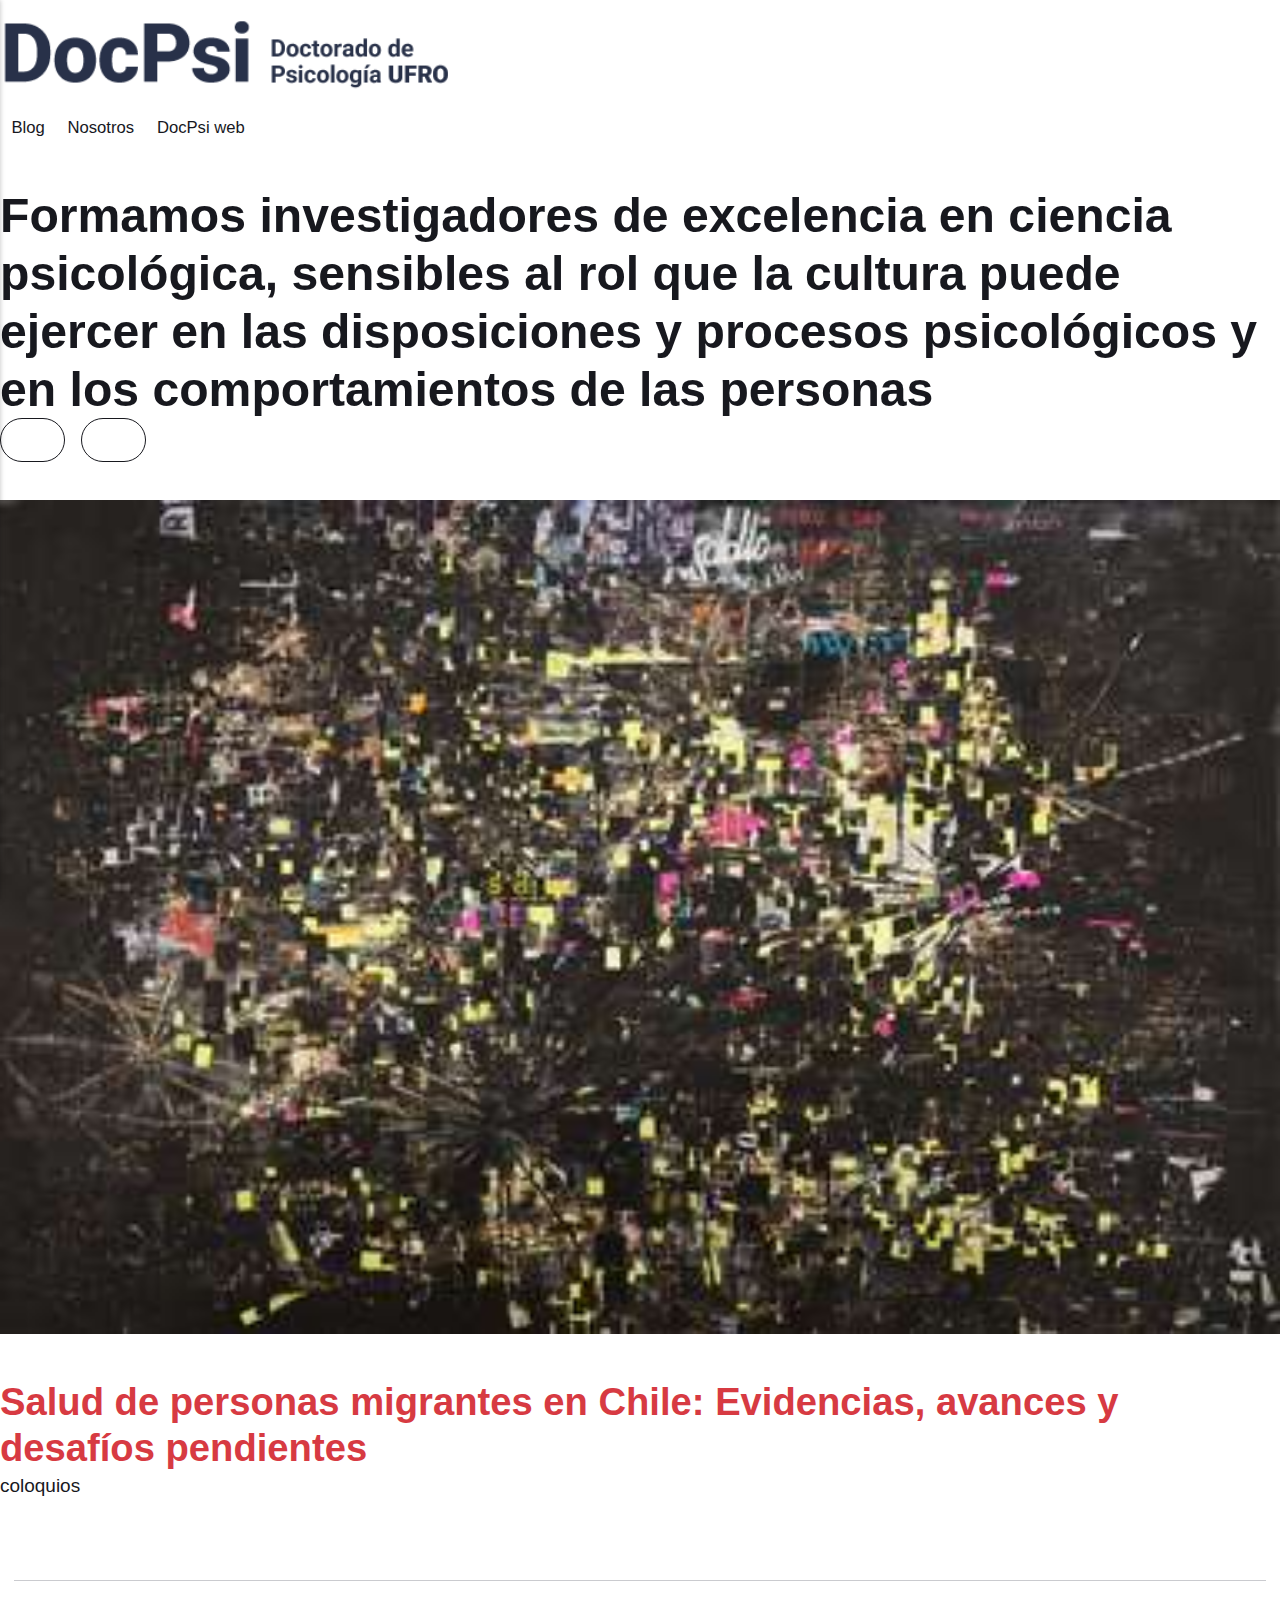
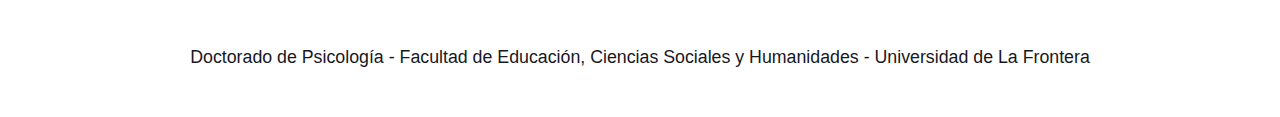
<file: index.html>
<!DOCTYPE html><html lang="es"><head><meta charset="utf-8"><meta http-equiv="X-UA-Compatible" content="IE=edge"><meta name="viewport" content="width=device-width,initial-scale=1"><title>DocPsi blog</title><meta name="generator" content="Publii Open-Source CMS for Static Site"><link rel="canonical" href="https://nicolasvenegas.github.io/docpsi-blog/"><link rel="alternate" type="application/atom+xml" href="https://nicolasvenegas.github.io/docpsi-blog/feed.xml" title="DocPsi blog - RSS"><link rel="alternate" type="application/json" href="https://nicolasvenegas.github.io/docpsi-blog/feed.json" title="DocPsi blog - JSON"><meta property="og:title" content="DocPsi blog"><meta property="og:image" content="https://nicolasvenegas.github.io/docpsi-blog/media/website/docpsi_logo1.png"><meta property="og:image:width" content="394"><meta property="og:image:height" content="81"><meta property="og:site_name" content="DocPsi blog"><meta property="og:description" content=""><meta property="og:url" content="https://nicolasvenegas.github.io/docpsi-blog/"><meta property="og:type" content="website"><link rel="preload" href="https://nicolasvenegas.github.io/docpsi-blog/assets/dynamic/fonts/robotoflex/robotoflex.woff2" as="font" type="font/woff2" crossorigin><link rel="stylesheet" href="https://nicolasvenegas.github.io/docpsi-blog/assets/css/style.css?v=e40f6151e5c1ed5f02990bbe79fd6f8d"><script type="application/ld+json">{"@context":"http://schema.org","@type":"Organization","name":"DocPsi blog","logo":"https://nicolasvenegas.github.io/docpsi-blog/media/website/docpsi_logo1.png","url":"https://nicolasvenegas.github.io/docpsi-blog/"}</script><noscript><style>img[loading] {
                    opacity: 1;
                }</style></noscript></head><body class="home-template lines"><div class="container lines lines--right"><header class="header"><a href="https://nicolasvenegas.github.io/docpsi-blog/" class="logo"><img src="https://nicolasvenegas.github.io/docpsi-blog/media/website/docpsi_logo1.png" alt="DocPsi blog" width="394" height="81"></a><nav class="navbar js-navbar"><button class="navbar__toggle js-toggle" aria-label="Menu">Menu</button><ul class="navbar__menu"><li class="active"><a href="https://nicolasvenegas.github.io/docpsi-blog/" target="_self">Blog</a></li><li><a href="https://nicolasvenegas.github.io/docpsi-blog/nosotros.html" target="_self">Nosotros</a></li><li><a href="https://nicolasvenegas.github.io/docpsi" target="_blank">DocPsi web</a></li></ul></nav></header><main class="main"><div class="hero"><h1>Formamos investigadores de excelencia en ciencia psicológica, sensibles al rol que la cultura puede ejercer en las disposiciones y procesos psicológicos y en los comportamientos de las personas</h1></div><div class="main__content"><div class="l-options"><div class="l-options__item switchers"><button class="switchers__item is-active"><svg width="20" height="20" fill="currentColor"><use xlink:href="https://nicolasvenegas.github.io/docpsi-blog/assets/svg/svg-map.svg#switcher-grid"/></svg></button> <button class="switchers__item"><svg width="20" height="20" fill="currentColor"><use xlink:href="https://nicolasvenegas.github.io/docpsi-blog/assets/svg/svg-map.svg#switcher-rows"/></svg></button></div></div><div class="l-grid l-grid--3"><article class="c-card"><div class="c-card__wrapper"><figure class="c-card__image is-img-loading"><img src="https://nicolasvenegas.github.io/docpsi-blog/media/posts/3/T13701_10.jpg" srcset="https://nicolasvenegas.github.io/docpsi-blog/media/posts/3/responsive/T13701_10-xs.jpg 384w, https://nicolasvenegas.github.io/docpsi-blog/media/posts/3/responsive/T13701_10-sm.jpg 600w, https://nicolasvenegas.github.io/docpsi-blog/media/posts/3/responsive/T13701_10-md.jpg 768w, https://nicolasvenegas.github.io/docpsi-blog/media/posts/3/responsive/T13701_10-lg.jpg 1200w" sizes="(min-width: 37.5em) 8vw, 33vw" loading="lazy" height="999" width="1536" alt=""></figure><div class="c-card__content"><header><h2 class="c-card__title"><a href="https://nicolasvenegas.github.io/docpsi-blog/test-post.html" class="invert">Salud de personas migrantes en Chile: Evidencias, avances y desafíos pendientes</a></h2></header><footer class="c-card__meta"><a href="https://nicolasvenegas.github.io/docpsi-blog/tags/internacional/" class="c-card__tag">coloquios</a></footer></div></div></article></div></div></main><footer class="footer"><div class="footer__left"><div class="footer__copy">Doctorado de Psicología - Facultad de Educación, Ciencias Sociales y Humanidades - Universidad de La Frontera</div></div><button onclick="backToTopFunction()" id="backToTop" class="footer__bttop" aria-label="Back to top" title="Back to top"><svg><use xlink:href="https://nicolasvenegas.github.io/docpsi-blog/assets/svg/svg-map.svg#toparrow"/></svg></button></footer></div><script>window.publiiThemeMenuConfig = { mobileMenuMode: 'sidebar', animationSpeed: 300, submenuWidth: 'auto', doubleClickTime: 500, mobileMenuExpandableSubmenus: true, relatedContainerForOverlayMenuSelector: '.navbar', };</script><script defer="defer" src="https://nicolasvenegas.github.io/docpsi-blog/assets/js/scripts.min.js?v=9c5ab7a87221183f149a42b3cceb7956"></script><script>function publiiDetectLoadedImages () {
         var images = document.querySelectorAll('img[loading]:not(.is-loaded)');
         for (var i = 0; i < images.length; i++) {
            if (images[i].complete) {
               images[i].classList.add('is-loaded');
               images[i].parentNode.classList.remove('is-img-loading');
            } else {
               images[i].addEventListener('load', function () {
                  this.classList.add('is-loaded');
                  this.parentNode.classList.remove('is-img-loading');
               }, false);
            }
         }
      }
      publiiDetectLoadedImages();</script></body></html>
</file>
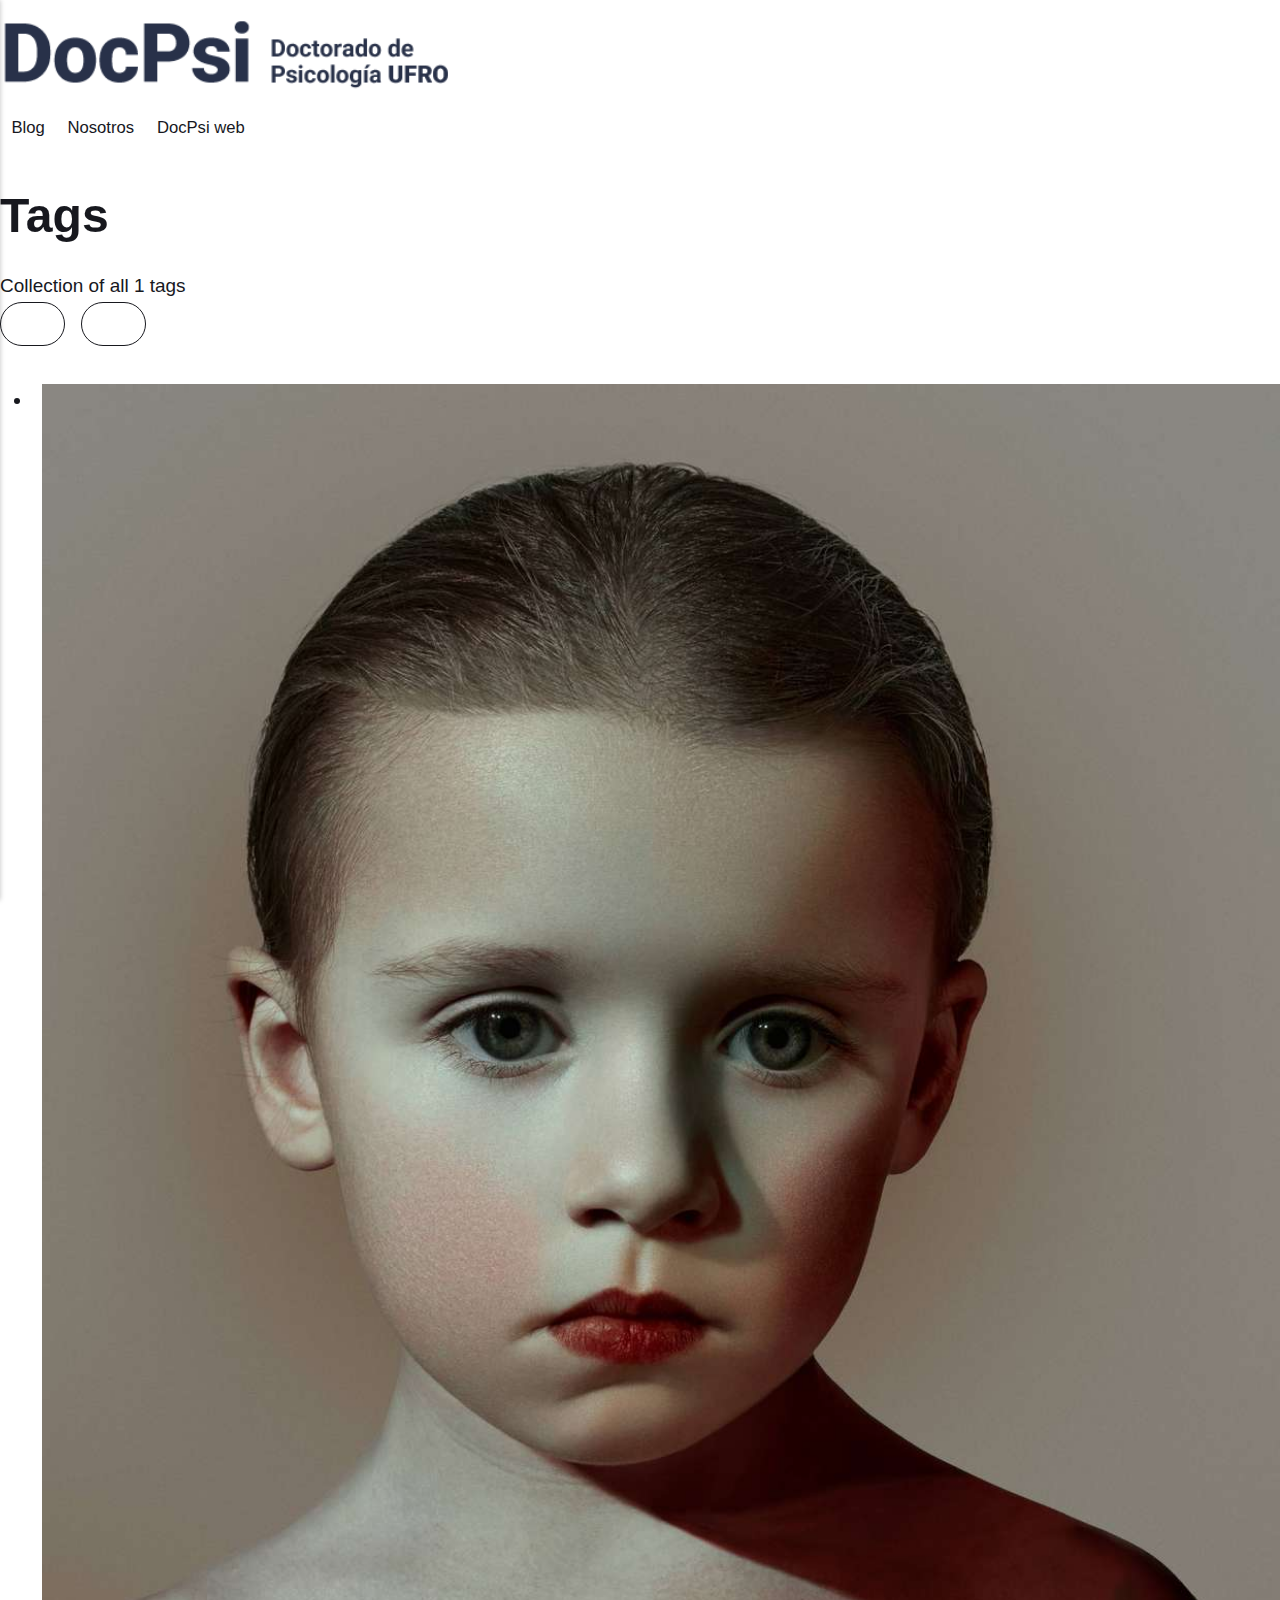
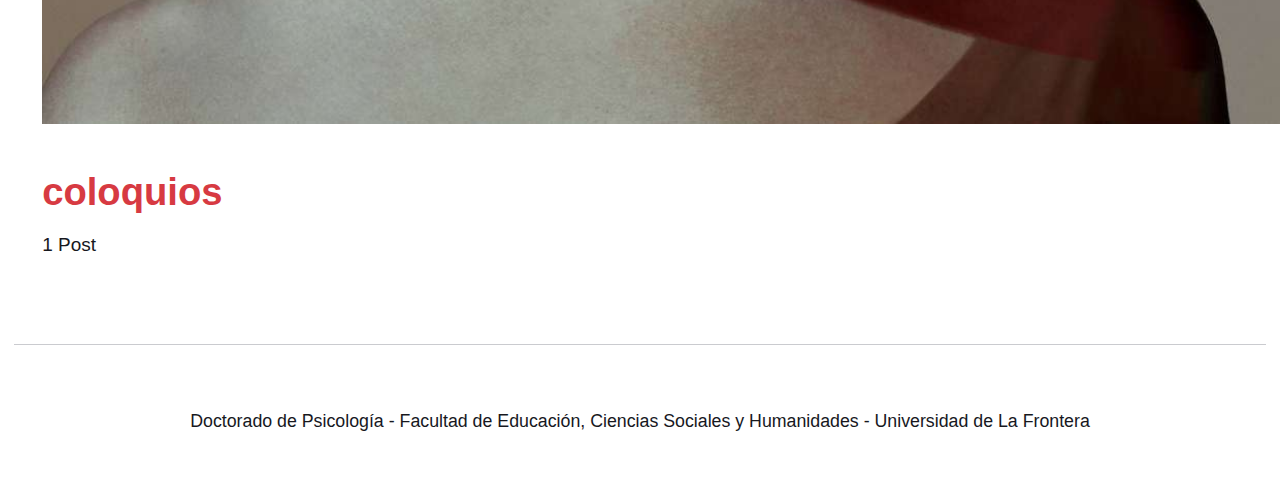
<file: tags/index.html>
<!DOCTYPE html><html lang="es"><head><meta charset="utf-8"><meta http-equiv="X-UA-Compatible" content="IE=edge"><meta name="viewport" content="width=device-width,initial-scale=1"><title>All tags - DocPsi blog</title><meta name="robots" content="noindex, follow"><meta name="generator" content="Publii Open-Source CMS for Static Site"><link rel="alternate" type="application/atom+xml" href="https://nicolasvenegas.github.io/docpsi-blog/feed.xml" title="DocPsi blog - RSS"><link rel="alternate" type="application/json" href="https://nicolasvenegas.github.io/docpsi-blog/feed.json" title="DocPsi blog - JSON"><meta property="og:title" content="DocPsi blog"><meta property="og:image" content="https://nicolasvenegas.github.io/docpsi-blog/media/website/docpsi_logo1.png"><meta property="og:image:width" content="394"><meta property="og:image:height" content="81"><meta property="og:site_name" content="DocPsi blog"><meta property="og:description" content=""><meta property="og:url" content="https://nicolasvenegas.github.io/docpsi-blog/tags/"><meta property="og:type" content="website"><link rel="preload" href="https://nicolasvenegas.github.io/docpsi-blog/assets/dynamic/fonts/robotoflex/robotoflex.woff2" as="font" type="font/woff2" crossorigin><link rel="stylesheet" href="https://nicolasvenegas.github.io/docpsi-blog/assets/css/style.css?v=e40f6151e5c1ed5f02990bbe79fd6f8d"><script type="application/ld+json">{"@context":"http://schema.org","@type":"Organization","name":"DocPsi blog","logo":"https://nicolasvenegas.github.io/docpsi-blog/media/website/docpsi_logo1.png","url":"https://nicolasvenegas.github.io/docpsi-blog/"}</script><noscript><style>img[loading] {
                    opacity: 1;
                }</style></noscript></head><body class="tags-template lines"><div class="container lines lines--right"><header class="header"><a href="https://nicolasvenegas.github.io/docpsi-blog/" class="logo"><img src="https://nicolasvenegas.github.io/docpsi-blog/media/website/docpsi_logo1.png" alt="DocPsi blog" width="394" height="81"></a><nav class="navbar js-navbar"><button class="navbar__toggle js-toggle" aria-label="Menu">Menu</button><ul class="navbar__menu"><li><a href="https://nicolasvenegas.github.io/docpsi-blog/" target="_self">Blog</a></li><li><a href="https://nicolasvenegas.github.io/docpsi-blog/nosotros.html" target="_self">Nosotros</a></li><li><a href="https://nicolasvenegas.github.io/docpsi" target="_blank">DocPsi web</a></li></ul></nav></header><main class="main page page--tags"><div class="hero"><h1>Tags</h1><p>Collection of all 1 tags</p></div><div class="main__content"><div class="l-options nomobile"><div class="l-options__item switchers"><button class="switchers__item is-active"><svg width="20" height="20" fill="currentColor"><use xlink:href="https://nicolasvenegas.github.io/docpsi-blog/assets/svg/svg-map.svg#switcher-grid"/></svg></button> <button class="switchers__item"><svg width="20" height="20" fill="currentColor"><use xlink:href="https://nicolasvenegas.github.io/docpsi-blog/assets/svg/svg-map.svg#switcher-rows"/></svg></button></div></div><ul class="l-grid l-grid--4"><li class="c-card"><div class="c-card__wrapper"><figure class="c-card__image is-img-loading"><img src="https://nicolasvenegas.github.io/docpsi-blog/media/tags/1/anomium-3_217cb738_230613110339_2000x2165.jpg" srcset="https://nicolasvenegas.github.io/docpsi-blog/media/tags/1/responsive/anomium-3_217cb738_230613110339_2000x2165-xs.jpg 384w, https://nicolasvenegas.github.io/docpsi-blog/media/tags/1/responsive/anomium-3_217cb738_230613110339_2000x2165-sm.jpg 600w, https://nicolasvenegas.github.io/docpsi-blog/media/tags/1/responsive/anomium-3_217cb738_230613110339_2000x2165-md.jpg 768w, https://nicolasvenegas.github.io/docpsi-blog/media/tags/1/responsive/anomium-3_217cb738_230613110339_2000x2165-lg.jpg 1200w" sizes="(min-width: 37.5em) 80vw, 25vw" loading="lazy" height="2165" width="2000" alt=""></figure><div class="c-card__content"><h2 class="c-card__title"><a href="https://nicolasvenegas.github.io/docpsi-blog/tags/internacional/" class="invert">coloquios</a></h2><p class="c-card__meta">1 Post</p></div></div></li></ul></div></main><footer class="footer"><div class="footer__left"><div class="footer__copy">Doctorado de Psicología - Facultad de Educación, Ciencias Sociales y Humanidades - Universidad de La Frontera</div></div><button onclick="backToTopFunction()" id="backToTop" class="footer__bttop" aria-label="Back to top" title="Back to top"><svg><use xlink:href="https://nicolasvenegas.github.io/docpsi-blog/assets/svg/svg-map.svg#toparrow"/></svg></button></footer></div><script>window.publiiThemeMenuConfig = { mobileMenuMode: 'sidebar', animationSpeed: 300, submenuWidth: 'auto', doubleClickTime: 500, mobileMenuExpandableSubmenus: true, relatedContainerForOverlayMenuSelector: '.navbar', };</script><script defer="defer" src="https://nicolasvenegas.github.io/docpsi-blog/assets/js/scripts.min.js?v=9c5ab7a87221183f149a42b3cceb7956"></script><script>function publiiDetectLoadedImages () {
         var images = document.querySelectorAll('img[loading]:not(.is-loaded)');
         for (var i = 0; i < images.length; i++) {
            if (images[i].complete) {
               images[i].classList.add('is-loaded');
               images[i].parentNode.classList.remove('is-img-loading');
            } else {
               images[i].addEventListener('load', function () {
                  this.classList.add('is-loaded');
                  this.parentNode.classList.remove('is-img-loading');
               }, false);
            }
         }
      }
      publiiDetectLoadedImages();</script></body></html>
</file>
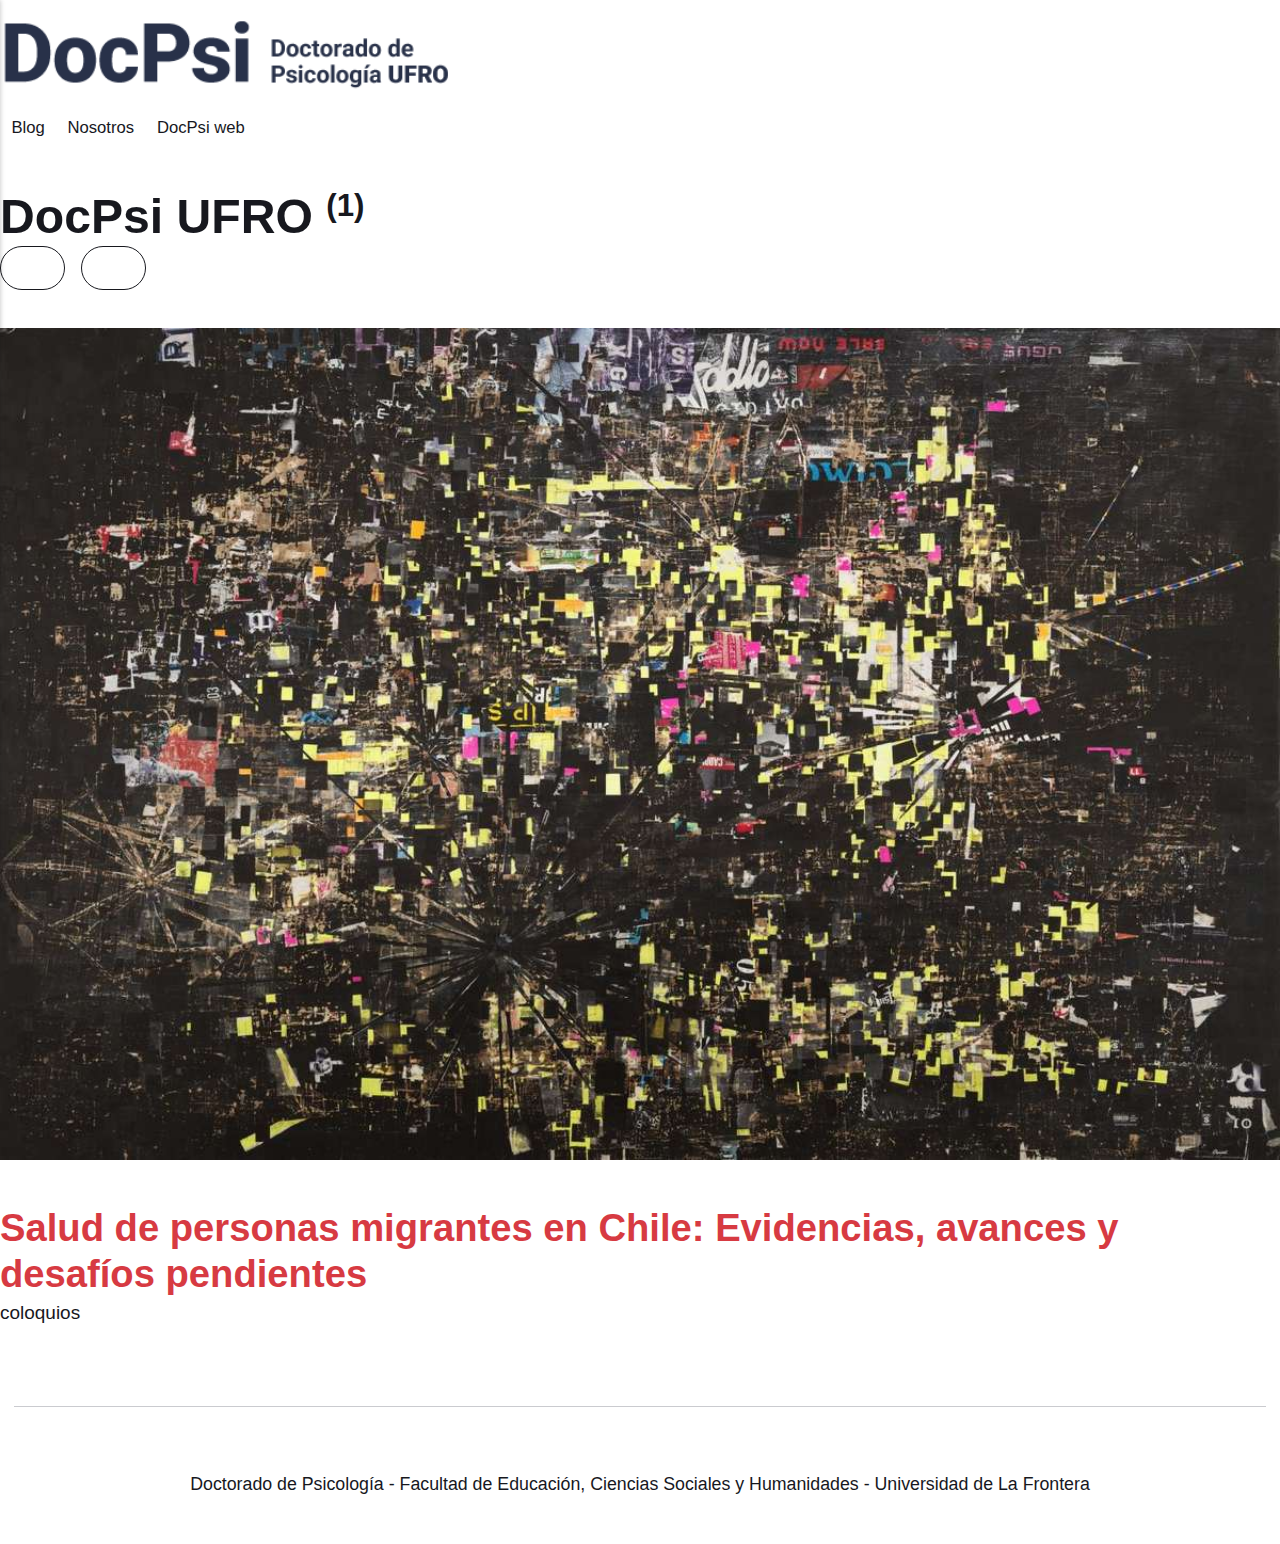
<file: authors/universidad-de-la-frontera/index.html>
<!DOCTYPE html><html lang="es"><head><meta charset="utf-8"><meta http-equiv="X-UA-Compatible" content="IE=edge"><meta name="viewport" content="width=device-width,initial-scale=1"><title>Author: DocPsi UFRO - DocPsi blog</title><meta name="robots" content="noindex, follow"><meta name="generator" content="Publii Open-Source CMS for Static Site"><link rel="alternate" type="application/atom+xml" href="https://nicolasvenegas.github.io/docpsi-blog/feed.xml" title="DocPsi blog - RSS"><link rel="alternate" type="application/json" href="https://nicolasvenegas.github.io/docpsi-blog/feed.json" title="DocPsi blog - JSON"><meta property="og:title" content="DocPsi UFRO"><meta property="og:image" content="https://nicolasvenegas.github.io/docpsi-blog/media/website/docpsi_logo1.png"><meta property="og:image:width" content="394"><meta property="og:image:height" content="81"><meta property="og:site_name" content="DocPsi blog"><meta property="og:description" content=""><meta property="og:url" content="https://nicolasvenegas.github.io/docpsi-blog/authors/universidad-de-la-frontera/"><meta property="og:type" content="website"><link rel="preload" href="https://nicolasvenegas.github.io/docpsi-blog/assets/dynamic/fonts/robotoflex/robotoflex.woff2" as="font" type="font/woff2" crossorigin><link rel="stylesheet" href="https://nicolasvenegas.github.io/docpsi-blog/assets/css/style.css?v=e40f6151e5c1ed5f02990bbe79fd6f8d"><script type="application/ld+json">{"@context":"http://schema.org","@type":"Organization","name":"DocPsi blog","logo":"https://nicolasvenegas.github.io/docpsi-blog/media/website/docpsi_logo1.png","url":"https://nicolasvenegas.github.io/docpsi-blog/"}</script><noscript><style>img[loading] {
                    opacity: 1;
                }</style></noscript></head><body class="author-template lines"><div class="container lines lines--right"><header class="header"><a href="https://nicolasvenegas.github.io/docpsi-blog/" class="logo"><img src="https://nicolasvenegas.github.io/docpsi-blog/media/website/docpsi_logo1.png" alt="DocPsi blog" width="394" height="81"></a><nav class="navbar js-navbar"><button class="navbar__toggle js-toggle" aria-label="Menu">Menu</button><ul class="navbar__menu"><li><a href="https://nicolasvenegas.github.io/docpsi-blog/" target="_self">Blog</a></li><li><a href="https://nicolasvenegas.github.io/docpsi-blog/nosotros.html" target="_self">Nosotros</a></li><li><a href="https://nicolasvenegas.github.io/docpsi" target="_blank">DocPsi web</a></li></ul></nav></header><main class="main page page--author"><div class="hero hero--centered"><h1>DocPsi UFRO <sup>(1)</sup></h1></div><div class="main__content"><div class="l-options nomobile"><div class="l-options__item switchers"><button class="switchers__item is-active"><svg width="20" height="20" fill="currentColor"><use xlink:href="https://nicolasvenegas.github.io/docpsi-blog/assets/svg/svg-map.svg#switcher-grid"/></svg></button> <button class="switchers__item"><svg width="20" height="20" fill="currentColor"><use xlink:href="https://nicolasvenegas.github.io/docpsi-blog/assets/svg/svg-map.svg#switcher-rows"/></svg></button></div></div><div class="l-grid l-grid--4"><article class="c-card"><div class="c-card__wrapper"><figure class="c-card__image is-img-loading"><img src="https://nicolasvenegas.github.io/docpsi-blog/media/posts/3/T13701_10.jpg" srcset="https://nicolasvenegas.github.io/docpsi-blog/media/posts/3/responsive/T13701_10-xs.jpg 384w, https://nicolasvenegas.github.io/docpsi-blog/media/posts/3/responsive/T13701_10-sm.jpg 600w, https://nicolasvenegas.github.io/docpsi-blog/media/posts/3/responsive/T13701_10-md.jpg 768w, https://nicolasvenegas.github.io/docpsi-blog/media/posts/3/responsive/T13701_10-lg.jpg 1200w" sizes="(min-width: 37.5em) 80vw, 25vw" loading="lazy" height="999" width="1536" alt=""></figure><div class="c-card__content"><header><h2 class="c-card__title"><a href="https://nicolasvenegas.github.io/docpsi-blog/test-post.html" class="invert">Salud de personas migrantes en Chile: Evidencias, avances y desafíos pendientes</a></h2></header><footer class="c-card__meta"><a href="https://nicolasvenegas.github.io/docpsi-blog/tags/internacional/" class="c-card__tag">coloquios</a></footer></div></div></article></div></div></main><footer class="footer"><div class="footer__left"><div class="footer__copy">Doctorado de Psicología - Facultad de Educación, Ciencias Sociales y Humanidades - Universidad de La Frontera</div></div><button onclick="backToTopFunction()" id="backToTop" class="footer__bttop" aria-label="Back to top" title="Back to top"><svg><use xlink:href="https://nicolasvenegas.github.io/docpsi-blog/assets/svg/svg-map.svg#toparrow"/></svg></button></footer></div><script>window.publiiThemeMenuConfig = { mobileMenuMode: 'sidebar', animationSpeed: 300, submenuWidth: 'auto', doubleClickTime: 500, mobileMenuExpandableSubmenus: true, relatedContainerForOverlayMenuSelector: '.navbar', };</script><script defer="defer" src="https://nicolasvenegas.github.io/docpsi-blog/assets/js/scripts.min.js?v=9c5ab7a87221183f149a42b3cceb7956"></script><script>function publiiDetectLoadedImages () {
         var images = document.querySelectorAll('img[loading]:not(.is-loaded)');
         for (var i = 0; i < images.length; i++) {
            if (images[i].complete) {
               images[i].classList.add('is-loaded');
               images[i].parentNode.classList.remove('is-img-loading');
            } else {
               images[i].addEventListener('load', function () {
                  this.classList.add('is-loaded');
                  this.parentNode.classList.remove('is-img-loading');
               }, false);
            }
         }
      }
      publiiDetectLoadedImages();</script></body></html>
</file>
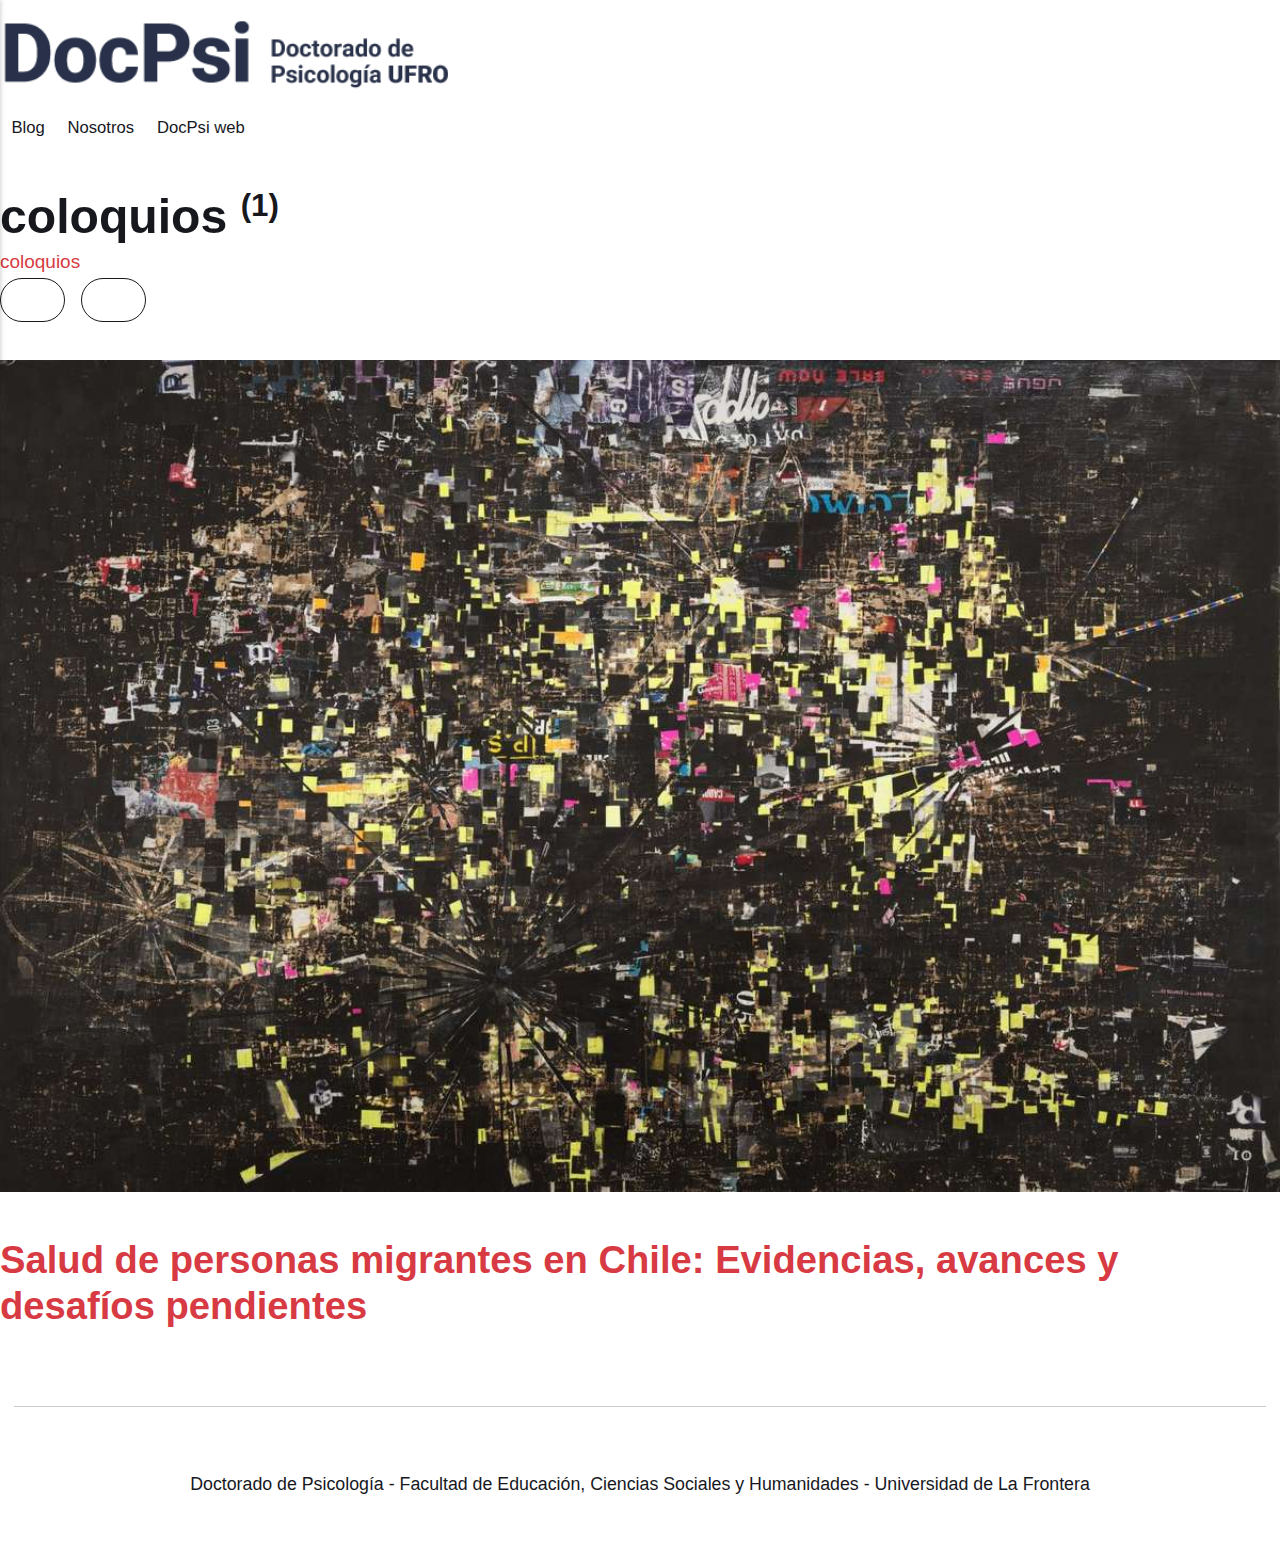
<file: tags/internacional/index.html>
<!DOCTYPE html><html lang="es"><head><meta charset="utf-8"><meta http-equiv="X-UA-Compatible" content="IE=edge"><meta name="viewport" content="width=device-width,initial-scale=1"><title>Tag: coloquios - DocPsi blog</title><meta name="robots" content="noindex, follow"><meta name="generator" content="Publii Open-Source CMS for Static Site"><link rel="alternate" type="application/atom+xml" href="https://nicolasvenegas.github.io/docpsi-blog/feed.xml" title="DocPsi blog - RSS"><link rel="alternate" type="application/json" href="https://nicolasvenegas.github.io/docpsi-blog/feed.json" title="DocPsi blog - JSON"><meta property="og:title" content="coloquios"><meta property="og:image" content="https://nicolasvenegas.github.io/docpsi-blog/media/website/docpsi_logo1.png"><meta property="og:image:width" content="394"><meta property="og:image:height" content="81"><meta property="og:site_name" content="DocPsi blog"><meta property="og:description" content=""><meta property="og:url" content="https://nicolasvenegas.github.io/docpsi-blog/tags/internacional/"><meta property="og:type" content="website"><link rel="preload" href="https://nicolasvenegas.github.io/docpsi-blog/assets/dynamic/fonts/robotoflex/robotoflex.woff2" as="font" type="font/woff2" crossorigin><link rel="stylesheet" href="https://nicolasvenegas.github.io/docpsi-blog/assets/css/style.css?v=e40f6151e5c1ed5f02990bbe79fd6f8d"><script type="application/ld+json">{"@context":"http://schema.org","@type":"Organization","name":"DocPsi blog","logo":"https://nicolasvenegas.github.io/docpsi-blog/media/website/docpsi_logo1.png","url":"https://nicolasvenegas.github.io/docpsi-blog/"}</script><noscript><style>img[loading] {
                    opacity: 1;
                }</style></noscript></head><body class="tag-template lines"><div class="container lines lines--right"><header class="header"><a href="https://nicolasvenegas.github.io/docpsi-blog/" class="logo"><img src="https://nicolasvenegas.github.io/docpsi-blog/media/website/docpsi_logo1.png" alt="DocPsi blog" width="394" height="81"></a><nav class="navbar js-navbar"><button class="navbar__toggle js-toggle" aria-label="Menu">Menu</button><ul class="navbar__menu"><li><a href="https://nicolasvenegas.github.io/docpsi-blog/" target="_self">Blog</a></li><li><a href="https://nicolasvenegas.github.io/docpsi-blog/nosotros.html" target="_self">Nosotros</a></li><li><a href="https://nicolasvenegas.github.io/docpsi" target="_blank">DocPsi web</a></li></ul></nav></header><main class="main page page--tag"><div class="hero"><h1>coloquios <sup>(1)</sup></h1></div><div class="main__content"><div class="l-options"><nav class="l-options__item filter"><a href="https://nicolasvenegas.github.io/docpsi-blog/tags/internacional/" class="filter__item invert is-active">coloquios</a></nav><div class="l-options__item switchers"><button class="switchers__item is-active"><svg width="20" height="20" fill="currentColor"><use xlink:href="https://nicolasvenegas.github.io/docpsi-blog/assets/svg/svg-map.svg#switcher-grid"/></svg></button> <button class="switchers__item"><svg width="20" height="20" fill="currentColor"><use xlink:href="https://nicolasvenegas.github.io/docpsi-blog/assets/svg/svg-map.svg#switcher-rows"/></svg></button></div></div><div class="l-grid l-grid--4"><article class="c-card"><div class="c-card__wrapper"><figure class="c-card__image is-img-loading"><img src="https://nicolasvenegas.github.io/docpsi-blog/media/posts/3/T13701_10.jpg" srcset="https://nicolasvenegas.github.io/docpsi-blog/media/posts/3/responsive/T13701_10-xs.jpg 384w, https://nicolasvenegas.github.io/docpsi-blog/media/posts/3/responsive/T13701_10-sm.jpg 600w, https://nicolasvenegas.github.io/docpsi-blog/media/posts/3/responsive/T13701_10-md.jpg 768w, https://nicolasvenegas.github.io/docpsi-blog/media/posts/3/responsive/T13701_10-lg.jpg 1200w" sizes="(min-width: 37.5em) 80vw, 25vw" loading="lazy" height="999" width="1536" alt=""></figure><div class="c-card__content"><header><h2 class="c-card__title"><a href="https://nicolasvenegas.github.io/docpsi-blog/test-post.html" class="invert">Salud de personas migrantes en Chile: Evidencias, avances y desafíos pendientes</a></h2></header></div></div></article></div></div></main><footer class="footer"><div class="footer__left"><div class="footer__copy">Doctorado de Psicología - Facultad de Educación, Ciencias Sociales y Humanidades - Universidad de La Frontera</div></div><button onclick="backToTopFunction()" id="backToTop" class="footer__bttop" aria-label="Back to top" title="Back to top"><svg><use xlink:href="https://nicolasvenegas.github.io/docpsi-blog/assets/svg/svg-map.svg#toparrow"/></svg></button></footer></div><script>window.publiiThemeMenuConfig = { mobileMenuMode: 'sidebar', animationSpeed: 300, submenuWidth: 'auto', doubleClickTime: 500, mobileMenuExpandableSubmenus: true, relatedContainerForOverlayMenuSelector: '.navbar', };</script><script defer="defer" src="https://nicolasvenegas.github.io/docpsi-blog/assets/js/scripts.min.js?v=9c5ab7a87221183f149a42b3cceb7956"></script><script>function publiiDetectLoadedImages () {
         var images = document.querySelectorAll('img[loading]:not(.is-loaded)');
         for (var i = 0; i < images.length; i++) {
            if (images[i].complete) {
               images[i].classList.add('is-loaded');
               images[i].parentNode.classList.remove('is-img-loading');
            } else {
               images[i].addEventListener('load', function () {
                  this.classList.add('is-loaded');
                  this.parentNode.classList.remove('is-img-loading');
               }, false);
            }
         }
      }
      publiiDetectLoadedImages();</script></body></html>
</file>
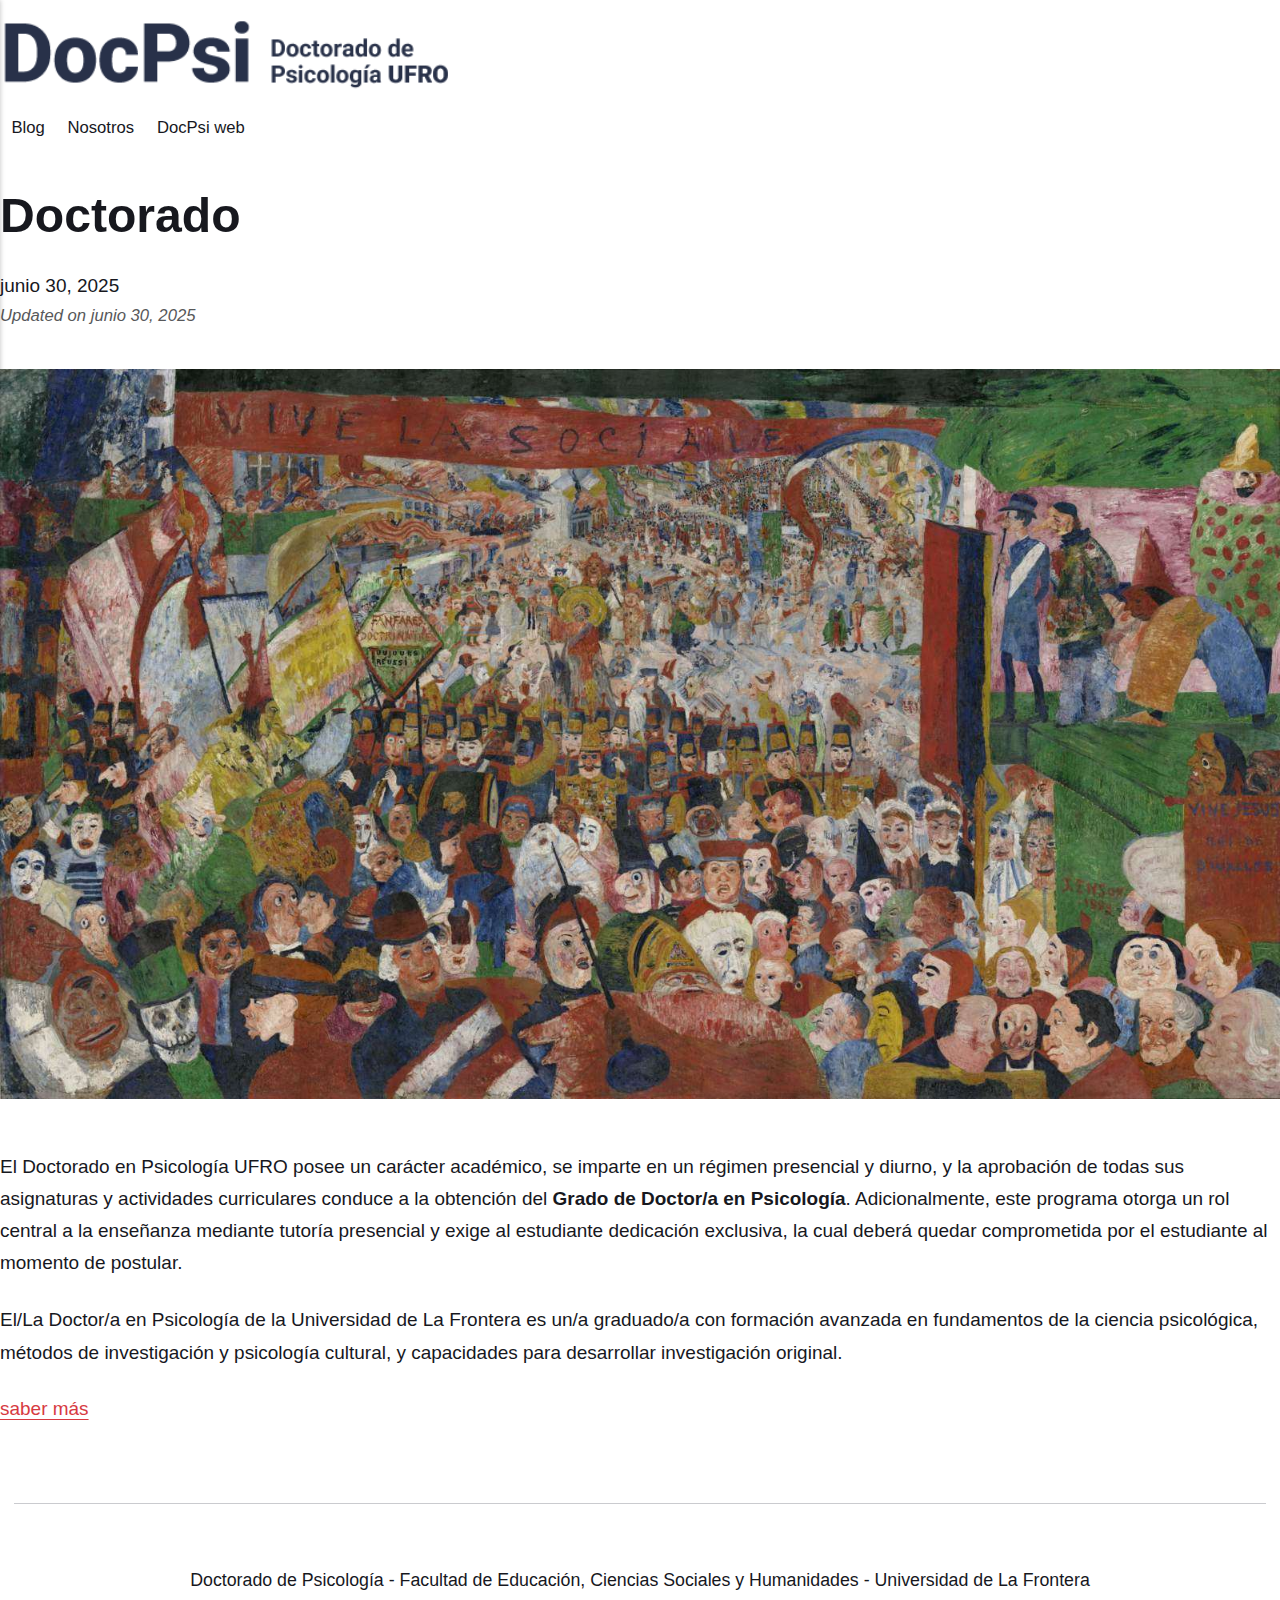
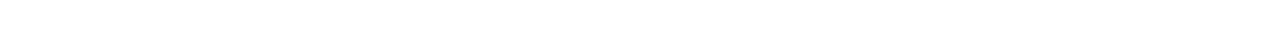
<file: nosotros.html>
<!DOCTYPE html><html lang="es"><head><meta charset="utf-8"><meta http-equiv="X-UA-Compatible" content="IE=edge"><meta name="viewport" content="width=device-width,initial-scale=1"><title>Doctorado - DocPsi blog</title><meta name="description" content="El Doctorado en Psicología UFRO posee un carácter académico, se imparte en un régimen presencial y diurno, y la aprobación&hellip;"><meta name="generator" content="Publii Open-Source CMS for Static Site"><link rel="canonical" href="https://nicolasvenegas.github.io/docpsi-blog/nosotros.html"><link rel="alternate" type="application/atom+xml" href="https://nicolasvenegas.github.io/docpsi-blog/feed.xml" title="DocPsi blog - RSS"><link rel="alternate" type="application/json" href="https://nicolasvenegas.github.io/docpsi-blog/feed.json" title="DocPsi blog - JSON"><meta property="og:title" content="Doctorado"><meta property="og:image" content="https://nicolasvenegas.github.io/docpsi-blog/media/posts/1/jamesErson.jpg"><meta property="og:image:width" content="1600"><meta property="og:image:height" content="913"><meta property="og:site_name" content="DocPsi blog"><meta property="og:description" content="El Doctorado en Psicología UFRO posee un carácter académico, se imparte en un régimen presencial y diurno, y la aprobación&hellip;"><meta property="og:url" content="https://nicolasvenegas.github.io/docpsi-blog/nosotros.html"><meta property="og:type" content="article"><link rel="preload" href="https://nicolasvenegas.github.io/docpsi-blog/assets/dynamic/fonts/robotoflex/robotoflex.woff2" as="font" type="font/woff2" crossorigin><link rel="stylesheet" href="https://nicolasvenegas.github.io/docpsi-blog/assets/css/style.css?v=e40f6151e5c1ed5f02990bbe79fd6f8d"><script type="application/ld+json">{"@context":"http://schema.org","@type":"Article","mainEntityOfPage":{"@type":"WebPage","@id":"https://nicolasvenegas.github.io/docpsi-blog/nosotros.html"},"headline":"Doctorado","datePublished":"2025-06-30T09:29-04:00","dateModified":"2025-06-30T12:05-04:00","image":{"@type":"ImageObject","url":"https://nicolasvenegas.github.io/docpsi-blog/media/posts/1/jamesErson.jpg","height":913,"width":1600},"description":"El Doctorado en Psicología UFRO posee un carácter académico, se imparte en un régimen presencial y diurno, y la aprobación&hellip;","author":{"@type":"Person","name":"DocPsi UFRO","url":"https://nicolasvenegas.github.io/docpsi-blog/authors/universidad-de-la-frontera/"},"publisher":{"@type":"Organization","name":"DocPsi UFRO","logo":{"@type":"ImageObject","url":"https://nicolasvenegas.github.io/docpsi-blog/media/website/docpsi_logo1.png","height":81,"width":394}}}</script><noscript><style>img[loading] {
                    opacity: 1;
                }</style></noscript></head><body class="page-template lines"><div class="container lines lines--right"><header class="header"><a href="https://nicolasvenegas.github.io/docpsi-blog/" class="logo"><img src="https://nicolasvenegas.github.io/docpsi-blog/media/website/docpsi_logo1.png" alt="DocPsi blog" width="394" height="81"></a><nav class="navbar js-navbar"><button class="navbar__toggle js-toggle" aria-label="Menu">Menu</button><ul class="navbar__menu"><li><a href="https://nicolasvenegas.github.io/docpsi-blog/" target="_self">Blog</a></li><li class="active"><a href="https://nicolasvenegas.github.io/docpsi-blog/nosotros.html" target="_self">Nosotros</a></li><li><a href="https://nicolasvenegas.github.io/docpsi" target="_blank">DocPsi web</a></li></ul></nav></header><main class="main page"><article class="content"><header class="content__inner content__header"><h1 class="content__title">Doctorado</h1><div class="content__meta"><div class="content__meta__right"><time datetime="2025-06-30T09:29" class="content__date">junio 30, 2025</time><div class="content__updated">Updated on <time datetime="2025-06-30T09:29" class="content__date">junio 30, 2025</time></div></div></div></header><figure class="content__featured-image"><div class="content__featured-image__inner is-img-loading"><img src="https://nicolasvenegas.github.io/docpsi-blog/media/posts/1/jamesErson.jpg" srcset="https://nicolasvenegas.github.io/docpsi-blog/media/posts/1/responsive/jamesErson-xs.jpg 384w, https://nicolasvenegas.github.io/docpsi-blog/media/posts/1/responsive/jamesErson-sm.jpg 600w, https://nicolasvenegas.github.io/docpsi-blog/media/posts/1/responsive/jamesErson-md.jpg 768w, https://nicolasvenegas.github.io/docpsi-blog/media/posts/1/responsive/jamesErson-lg.jpg 1200w, https://nicolasvenegas.github.io/docpsi-blog/media/posts/1/responsive/jamesErson-xl.jpg 1600w" sizes="(min-width: 37.5em) 1600px, 80vw" loading="eager" height="913" width="1600" alt=""></div></figure><div class="content__inner"><div class="content__entry"><div id="bannerL"><div id="lipsumcom_left_siderail" align="center" data-freestar-ad="__300x600"></div></div><div id="bannerR"><div id="lipsumcom_right_siderail" align="center" data-freestar-ad="__300x600"></div></div><div class="boxed"><div id="lipsum"><p>El Doctorado en Psicología UFRO posee un <span class="text-underline">carácter académico</span>, se imparte en un <span class="text-underline">régimen presencial y diurno</span>, y la aprobación de todas sus asignaturas y actividades curriculares conduce a la obtención del <strong>Grado de Doctor/a en Psicología</strong>. Adicionalmente, este programa otorga un rol central a la enseñanza mediante tutoría presencial y <span class="text-underline">exige al estudiante dedicación exclusiva</span>, la cual deberá quedar comprometida por el estudiante al momento de postular.</p><p>El/La Doctor/a en Psicología de la Universidad de La Frontera es un/a graduado/a con formación avanzada en fundamentos de la ciencia psicológica, métodos de investigación y psicología cultural, y capacidades para desarrollar investigación original.</p><p><a href="https://nicolasvenegas.github.io/docpsi/page-presentacion.html">saber más</a></p></div></div></div></div></article></main><footer class="footer"><div class="footer__left"><div class="footer__copy">Doctorado de Psicología - Facultad de Educación, Ciencias Sociales y Humanidades - Universidad de La Frontera</div></div><button onclick="backToTopFunction()" id="backToTop" class="footer__bttop" aria-label="Back to top" title="Back to top"><svg><use xlink:href="https://nicolasvenegas.github.io/docpsi-blog/assets/svg/svg-map.svg#toparrow"/></svg></button></footer></div><script>window.publiiThemeMenuConfig = { mobileMenuMode: 'sidebar', animationSpeed: 300, submenuWidth: 'auto', doubleClickTime: 500, mobileMenuExpandableSubmenus: true, relatedContainerForOverlayMenuSelector: '.navbar', };</script><script defer="defer" src="https://nicolasvenegas.github.io/docpsi-blog/assets/js/scripts.min.js?v=9c5ab7a87221183f149a42b3cceb7956"></script><script>function publiiDetectLoadedImages () {
         var images = document.querySelectorAll('img[loading]:not(.is-loaded)');
         for (var i = 0; i < images.length; i++) {
            if (images[i].complete) {
               images[i].classList.add('is-loaded');
               images[i].parentNode.classList.remove('is-img-loading');
            } else {
               images[i].addEventListener('load', function () {
                  this.classList.add('is-loaded');
                  this.parentNode.classList.remove('is-img-loading');
               }, false);
            }
         }
      }
      publiiDetectLoadedImages();</script></body></html>
</file>
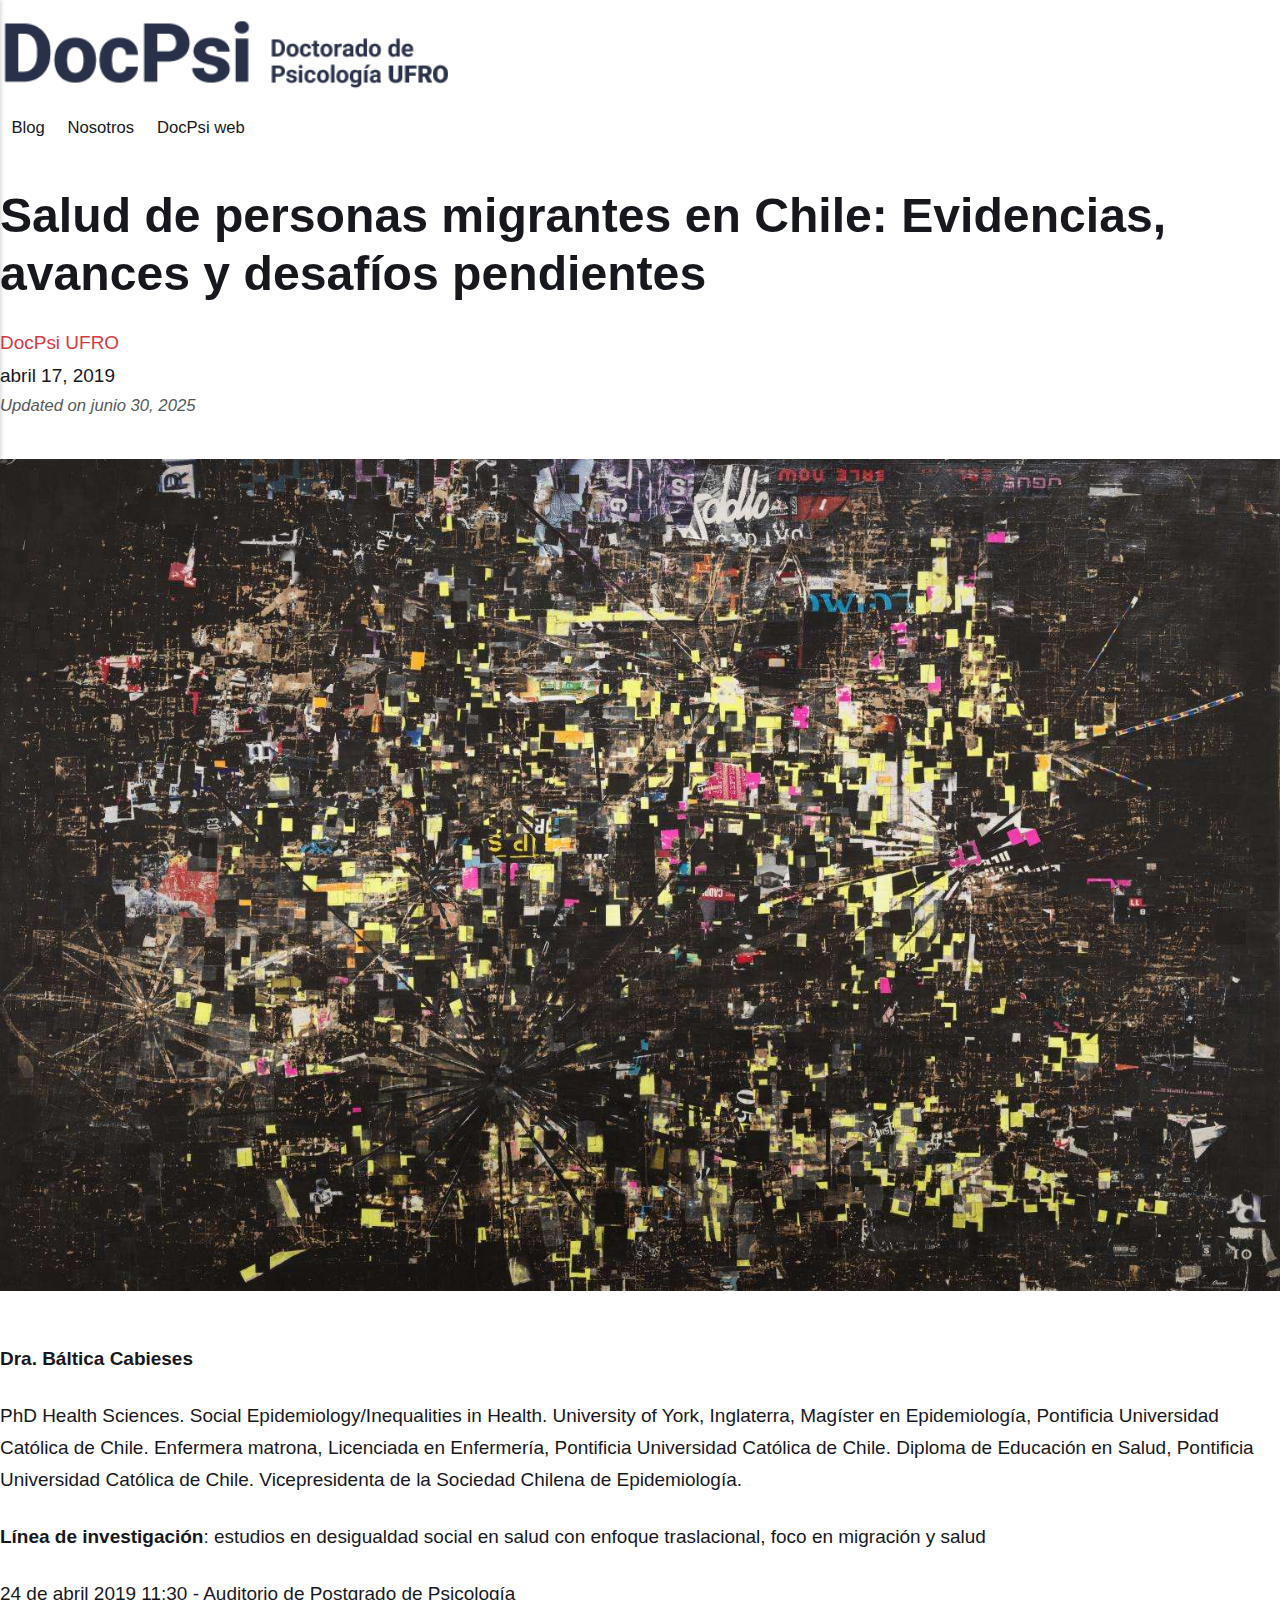
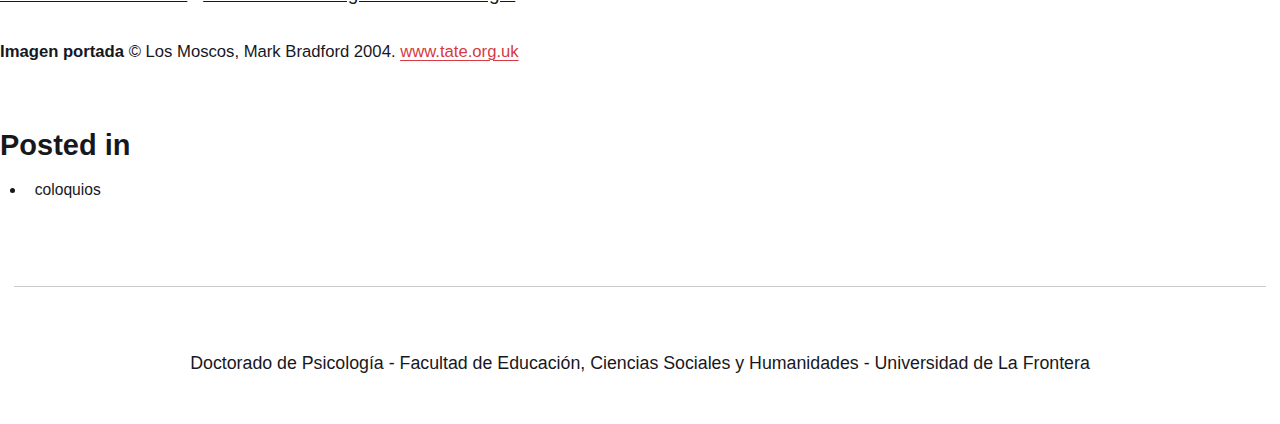
<file: test-post.html>
<!DOCTYPE html><html lang="es"><head><meta charset="utf-8"><meta http-equiv="X-UA-Compatible" content="IE=edge"><meta name="viewport" content="width=device-width,initial-scale=1"><title>Salud de personas migrantes en Chile: Evidencias, avances y desafíos pendientes - DocPsi blog</title><meta name="description" content="Dra. Báltica Cabieses PhD Health Sciences. Social Epidemiology/Inequalities in Health. University of York, Inglaterra, Magíster en Epidemiología, Pontificia Universidad Católica&hellip;"><meta name="generator" content="Publii Open-Source CMS for Static Site"><link rel="canonical" href="https://nicolasvenegas.github.io/docpsi-blog/test-post.html"><link rel="alternate" type="application/atom+xml" href="https://nicolasvenegas.github.io/docpsi-blog/feed.xml" title="DocPsi blog - RSS"><link rel="alternate" type="application/json" href="https://nicolasvenegas.github.io/docpsi-blog/feed.json" title="DocPsi blog - JSON"><meta property="og:title" content="Salud de personas migrantes en Chile: Evidencias, avances y desafíos pendientes"><meta property="og:image" content="https://nicolasvenegas.github.io/docpsi-blog/media/posts/3/T13701_10.jpg"><meta property="og:image:width" content="1536"><meta property="og:image:height" content="999"><meta property="og:site_name" content="DocPsi blog"><meta property="og:description" content="Dra. Báltica Cabieses PhD Health Sciences. Social Epidemiology/Inequalities in Health. University of York, Inglaterra, Magíster en Epidemiología, Pontificia Universidad Católica&hellip;"><meta property="og:url" content="https://nicolasvenegas.github.io/docpsi-blog/test-post.html"><meta property="og:type" content="article"><link rel="preload" href="https://nicolasvenegas.github.io/docpsi-blog/assets/dynamic/fonts/robotoflex/robotoflex.woff2" as="font" type="font/woff2" crossorigin><link rel="stylesheet" href="https://nicolasvenegas.github.io/docpsi-blog/assets/css/style.css?v=e40f6151e5c1ed5f02990bbe79fd6f8d"><script type="application/ld+json">{"@context":"http://schema.org","@type":"Article","mainEntityOfPage":{"@type":"WebPage","@id":"https://nicolasvenegas.github.io/docpsi-blog/test-post.html"},"headline":"Salud de personas migrantes en Chile: Evidencias, avances y desafíos pendientes","datePublished":"2019-04-17T09:40-04:00","dateModified":"2025-06-30T11:34-04:00","image":{"@type":"ImageObject","url":"https://nicolasvenegas.github.io/docpsi-blog/media/posts/3/T13701_10.jpg","height":999,"width":1536},"description":"Dra. Báltica Cabieses PhD Health Sciences. Social Epidemiology/Inequalities in Health. University of York, Inglaterra, Magíster en Epidemiología, Pontificia Universidad Católica&hellip;","author":{"@type":"Person","name":"DocPsi UFRO","url":"https://nicolasvenegas.github.io/docpsi-blog/authors/universidad-de-la-frontera/"},"publisher":{"@type":"Organization","name":"DocPsi UFRO","logo":{"@type":"ImageObject","url":"https://nicolasvenegas.github.io/docpsi-blog/media/website/docpsi_logo1.png","height":81,"width":394}}}</script><noscript><style>img[loading] {
                    opacity: 1;
                }</style></noscript></head><body class="post-template lines"><div class="container lines lines--right"><header class="header"><a href="https://nicolasvenegas.github.io/docpsi-blog/" class="logo"><img src="https://nicolasvenegas.github.io/docpsi-blog/media/website/docpsi_logo1.png" alt="DocPsi blog" width="394" height="81"></a><nav class="navbar js-navbar"><button class="navbar__toggle js-toggle" aria-label="Menu">Menu</button><ul class="navbar__menu"><li><a href="https://nicolasvenegas.github.io/docpsi-blog/" target="_self">Blog</a></li><li><a href="https://nicolasvenegas.github.io/docpsi-blog/nosotros.html" target="_self">Nosotros</a></li><li><a href="https://nicolasvenegas.github.io/docpsi" target="_blank">DocPsi web</a></li></ul></nav></header><main class="main post"><article class="content"><header class="content__inner content__header"><h1 class="content__title">Salud de personas migrantes en Chile: Evidencias, avances y desafíos pendientes</h1><div class="content__meta"><div class="content__meta__left"><a href="https://nicolasvenegas.github.io/docpsi-blog/authors/universidad-de-la-frontera/" class="invert content__author" rel="author" title="DocPsi UFRO">DocPsi UFRO</a></div><div class="content__meta__right"><time datetime="2019-04-17T09:40" class="content__date">abril 17, 2019</time><div class="content__updated">Updated on <time datetime="2019-04-17T09:40" class="content__date">junio 30, 2025</time></div></div></div></header><figure class="content__featured-image"><div class="content__featured-image__inner is-img-loading"><img src="https://nicolasvenegas.github.io/docpsi-blog/media/posts/3/T13701_10.jpg" srcset="https://nicolasvenegas.github.io/docpsi-blog/media/posts/3/responsive/T13701_10-xs.jpg 384w, https://nicolasvenegas.github.io/docpsi-blog/media/posts/3/responsive/T13701_10-sm.jpg 600w, https://nicolasvenegas.github.io/docpsi-blog/media/posts/3/responsive/T13701_10-md.jpg 768w, https://nicolasvenegas.github.io/docpsi-blog/media/posts/3/responsive/T13701_10-lg.jpg 1200w, https://nicolasvenegas.github.io/docpsi-blog/media/posts/3/responsive/T13701_10-xl.jpg 1600w" sizes="(min-width: 37.5em) 1600px, 80vw" loading="eager" height="999" width="1536" alt=""></div></figure><div class="content__inner"><div class="content__entry"><p><strong>Dra. Báltica Cabieses</strong></p><p>PhD Health Sciences. Social Epidemiology/Inequalities in Health. University of York, Inglaterra, Magíster en Epidemiología, Pontificia Universidad Católica de Chile. Enfermera matrona, Licenciada en Enfermería, Pontificia Universidad Católica de Chile. Diploma de Educación en Salud, Pontificia Universidad Católica de Chile. Vicepresidenta de la Sociedad Chilena de Epidemiología.</p><p><strong>Línea de investigación</strong>: estudios en desigualdad social en salud con enfoque traslacional, foco en migración y salud</p><p><span style="text-decoration: underline;">24 de abril 2019 11:30</span> - <span style="text-decoration: underline;">Auditorio de Postgrado de Psicología</span></p><p><small><strong>Imagen portada</strong> © Los Moscos, Mark Bradford 2004. <a href="https://www.tate.org.uk/art/artworks/bradford-los-moscos-t13701" target="_blank" rel="noopener noreferrer">www.tate.org.uk</a></small></p></div><footer class="content__footer"><div class="content__tag-share"><div class="content__tag"><h3 class="content__tag__title">Posted in</h3><ul class="content__tag__list"><li><a href="https://nicolasvenegas.github.io/docpsi-blog/tags/internacional/">coloquios</a></li></ul></div><div class="content__share"></div></div></footer></div></article></main><footer class="footer"><div class="footer__left"><div class="footer__copy">Doctorado de Psicología - Facultad de Educación, Ciencias Sociales y Humanidades - Universidad de La Frontera</div></div><button onclick="backToTopFunction()" id="backToTop" class="footer__bttop" aria-label="Back to top" title="Back to top"><svg><use xlink:href="https://nicolasvenegas.github.io/docpsi-blog/assets/svg/svg-map.svg#toparrow"/></svg></button></footer></div><script>window.publiiThemeMenuConfig = { mobileMenuMode: 'sidebar', animationSpeed: 300, submenuWidth: 'auto', doubleClickTime: 500, mobileMenuExpandableSubmenus: true, relatedContainerForOverlayMenuSelector: '.navbar', };</script><script defer="defer" src="https://nicolasvenegas.github.io/docpsi-blog/assets/js/scripts.min.js?v=9c5ab7a87221183f149a42b3cceb7956"></script><script>function publiiDetectLoadedImages () {
         var images = document.querySelectorAll('img[loading]:not(.is-loaded)');
         for (var i = 0; i < images.length; i++) {
            if (images[i].complete) {
               images[i].classList.add('is-loaded');
               images[i].parentNode.classList.remove('is-img-loading');
            } else {
               images[i].addEventListener('load', function () {
                  this.classList.add('is-loaded');
                  this.parentNode.classList.remove('is-img-loading');
               }, false);
            }
         }
      }
      publiiDetectLoadedImages();</script></body></html>
</file>
